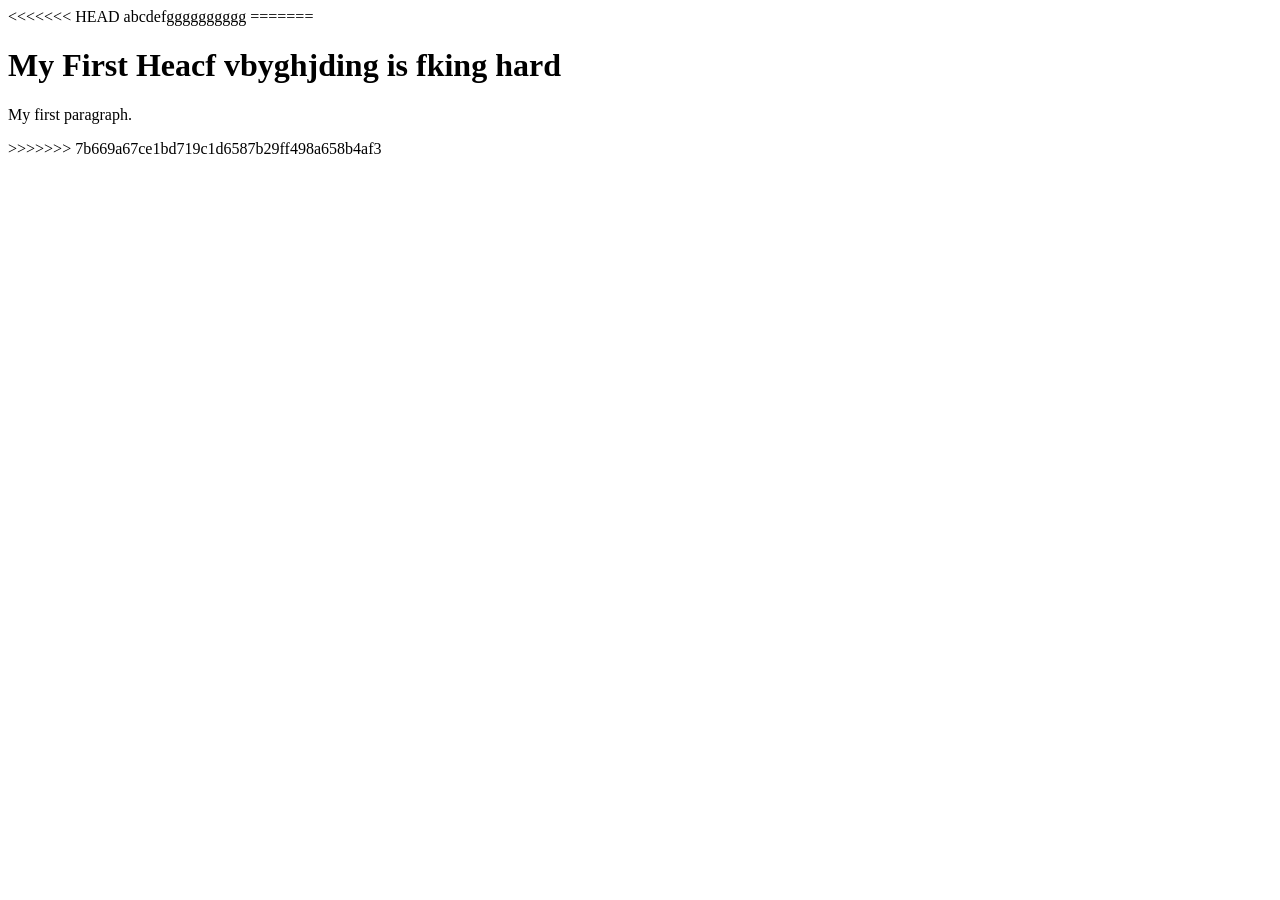
<file: Index.html>
<<<<<<< HEAD
abcdefgggggggggg
=======
<!DOCTYPE html>
<html>
<head>
<title>Page Title</title>
</head>
<body>

<h1>My First Heacf vbyghjding is fking hard</h1>
<p>My first paragraph.</p>

</body>
</html>
>>>>>>> 7b669a67ce1bd719c1d6587b29ff498a658b4af3
</file>
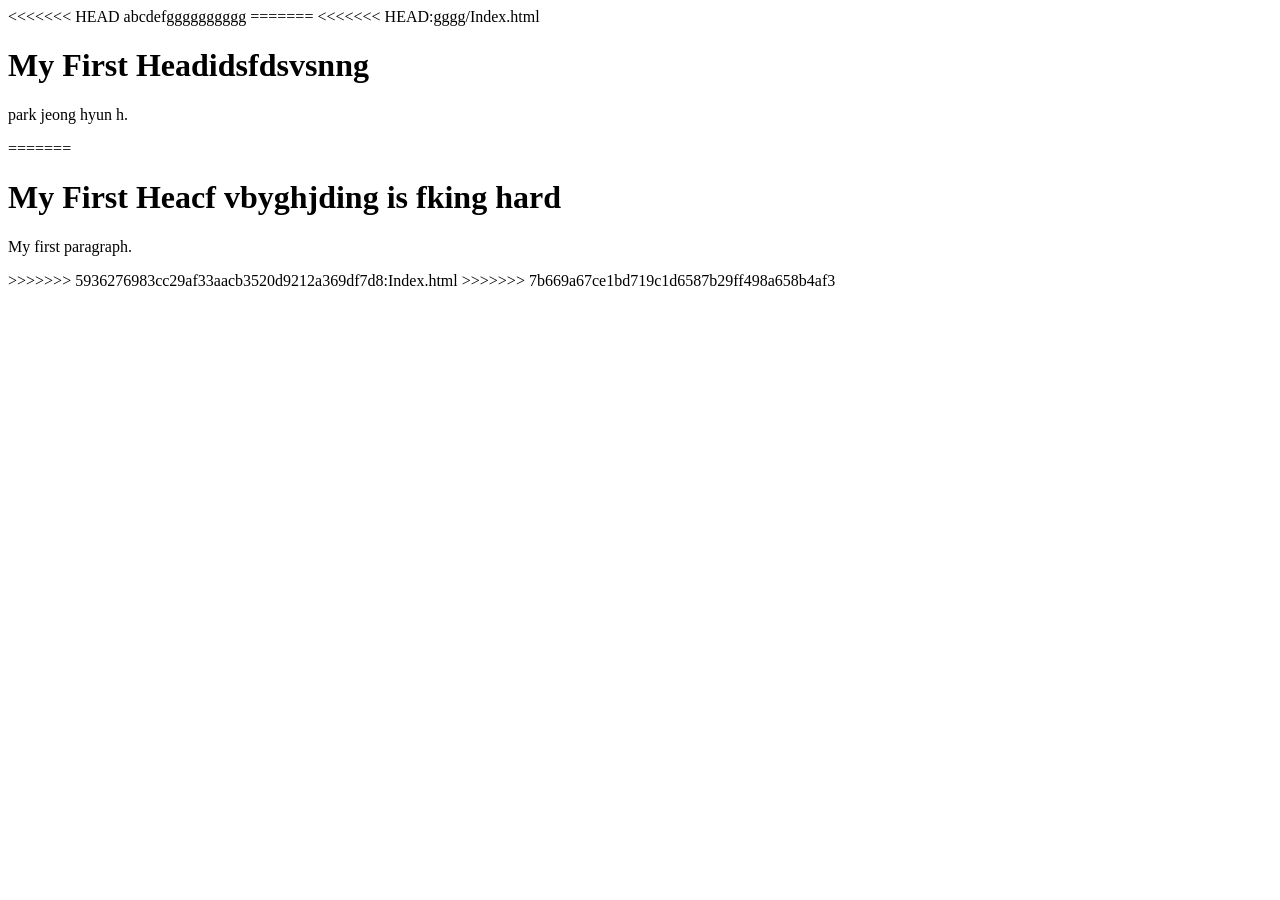
<file: gggg/Index.html>
<<<<<<< HEAD
abcdefgggggggggg
=======
<!DOCTYPE html>
<html>
<head>
<title>Page Title</title>
</head>
<body>

<<<<<<< HEAD:gggg/Index.html
<h1>My First Headidsfdsvsnng</h1>
<p>park jeong hyun h.</p>
=======
<h1>My First Heacf vbyghjding is fking hard</h1>
<p>My first paragraph.</p>
>>>>>>> 5936276983cc29af33aacb3520d9212a369df7d8:Index.html

</body>
</html>
>>>>>>> 7b669a67ce1bd719c1d6587b29ff498a658b4af3
</file>
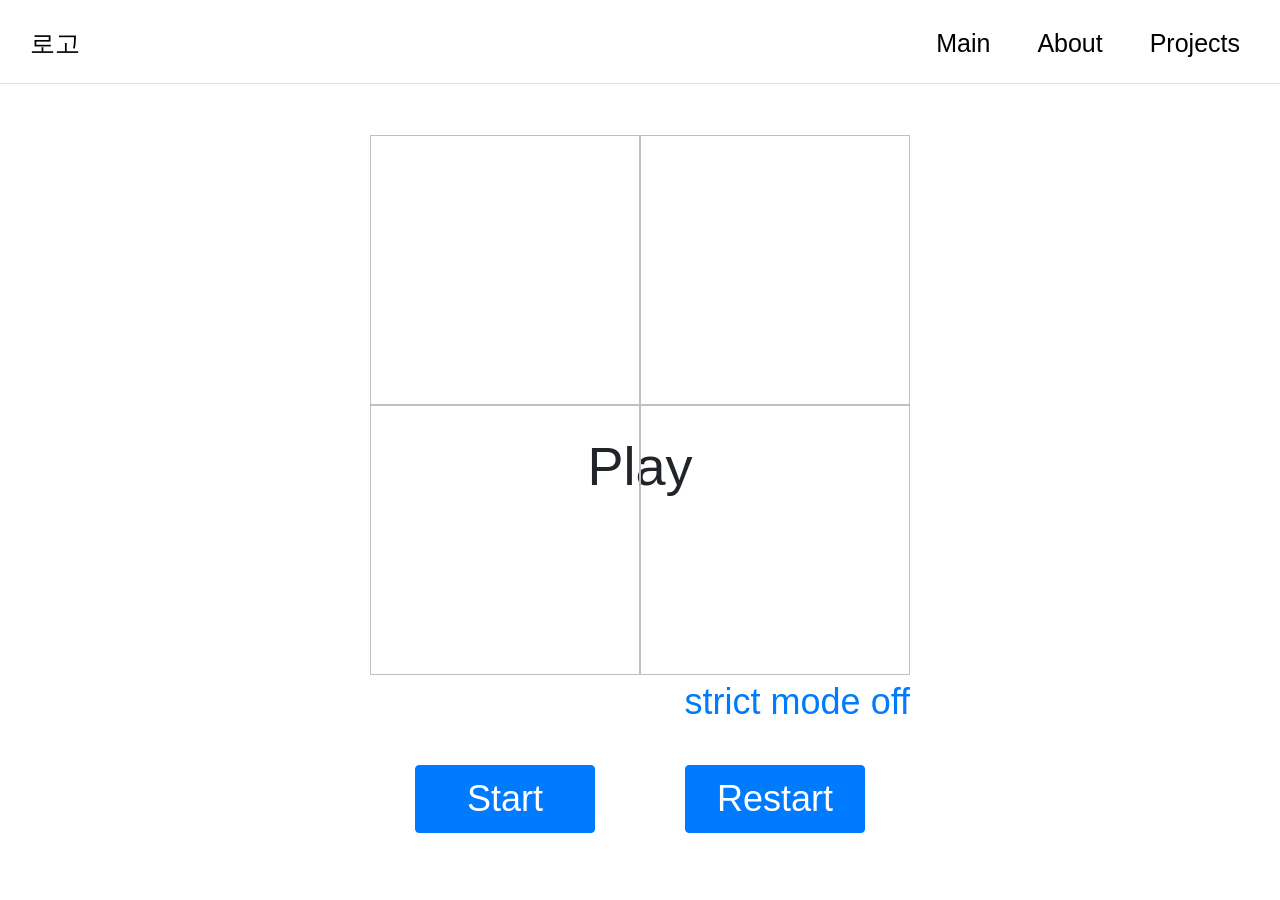
<file: projects/example-simon-game/index.html>
<html>
<head>
  <meta charset="utf-8">
  <title>중동고등학교 프로그래밍부</title>
  <link rel="stylesheet" href="style.css">
  <link rel="stylesheet" href="../project_style.css">
  <link rel="stylesheet" href="https://stackpath.bootstrapcdn.com/bootstrap/4.3.1/css/bootstrap.min.css">
  <script src="script.js" charset="utf-8"></script>
  </head>
<body>
  <nav class="main-nav">
    <a class="logo" href="/">로고</a>
    <a class="nav-main" href="/">Main</a>
    <a class="nav-about" href="/about">About</a>
    <a class="nav-projects" href="/projects">Projects</a>
  </nav>
  <div class = "contents">
    <img id="image0"></img>
    <img id="image1"></img>
    <img id="image2"></img>
    <img id="image3"></img>
    <button id="btnStart" class="btn btn-primary">Start</button>
    <button id="btnRestart" class="btn btn-primary" onclick="location.href = location.href">Restart</button>
    <div id="midp">
    Play
    </div>
    <div id="midsmall"></div>
    <div id="strictText">strict mode off</div>
  </div>
</body>
</html>
</file>
<file: projects/example-simon-game/style.css>
img{
  position:absolute;
  height:30vh;
  width:30vh;
}
#image0{
  top:15vh;
  left:calc(calc(100vw - 60vh) / 2)

}
#image1{
   top:15vh;
  right:calc(calc(100vw - 60vh) / 2)
}
#image2{
  top:45vh;
  left:calc(calc(100vw - 60vh) / 2)
}
#image3{
   top:45vh;
  right:calc(calc(100vw - 60vh) / 2)
}
#btnStart{
  position:absolute;
  top:85vh;
  width:20vh;
  font-size:4vh;
  left: calc(50vw - 25vh);
}
#midp{
  font-size:6vh;
  margin-top:38vh;
  text-align:center;
}
#midsmall{
  font-size:3vh;
  margin-top:1vh;
  text-align:center;
}
#btnRestart{
  position:absolute;
  top:85vh;
  width:20vh;
  font-size:4vh;
  left:calc(50vw + 5vh);
}

#strictText{
   position:absolute;
  top:75vh;
  font-size:4vh;
  right:calc(calc(100vw - 60vh) / 2);
   color: #007bff;
  text-decoration: none;
  background-color: transparent;
  -webkit-text-decoration-skip: objects;
 cursor: pointer;


}
#strictText:hover,#strictText:focus{
  text-decoration: underline;
  color:#005dc1;
}
}
</file>
<file: projects/project_style.css>
html,body{
  height:100%;
}

body{

  margin:0;

}

a{
  text-decoration: none;
}


.main-nav {
  font-size:25px;
  top:0;
  left:0;
  right:0;
  text-align:right;
  border-bottom: 1px solid #ddd;
  background: rgba(255, 255, 255, 0.5);
  position:relative;
  z-index:50;
  }

.main-nav a {
    margin-right: 40px;
    padding: 25px 0 20px;
    color: #000;
    display: inline-block;
}

.main-nav a:not(.logo):hover {
    background-position: center 100%;
    color: #e45c4c
}

.main-nav .logo {
 display:block;
 position:absolute;
 left:30px;
 overflow:hidden;
}
</file>
